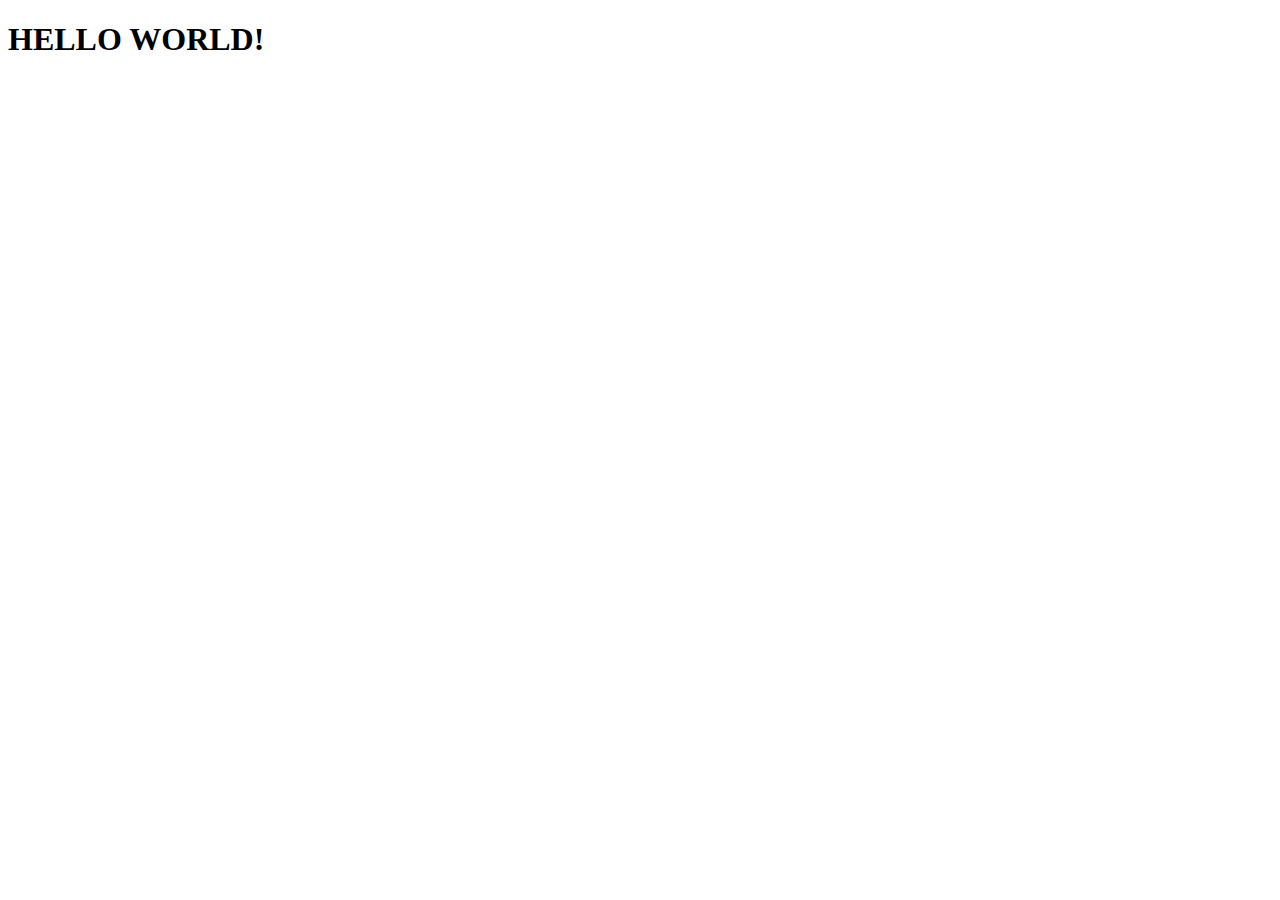
<file: project-1/index.html>
<!DOCTYPE html>
<html lang="en">
<head>
    <meta charset="UTF-8">
    <meta http-equiv="X-UA-Compatible" content="IE=edge">
    <meta name="viewport" content="width=device-width, initial-scale=1.0">
    <title>Document</title>
</head>
<body>
    <h1>HELLO WORLD!</h1>
</body>
</html>
</file>
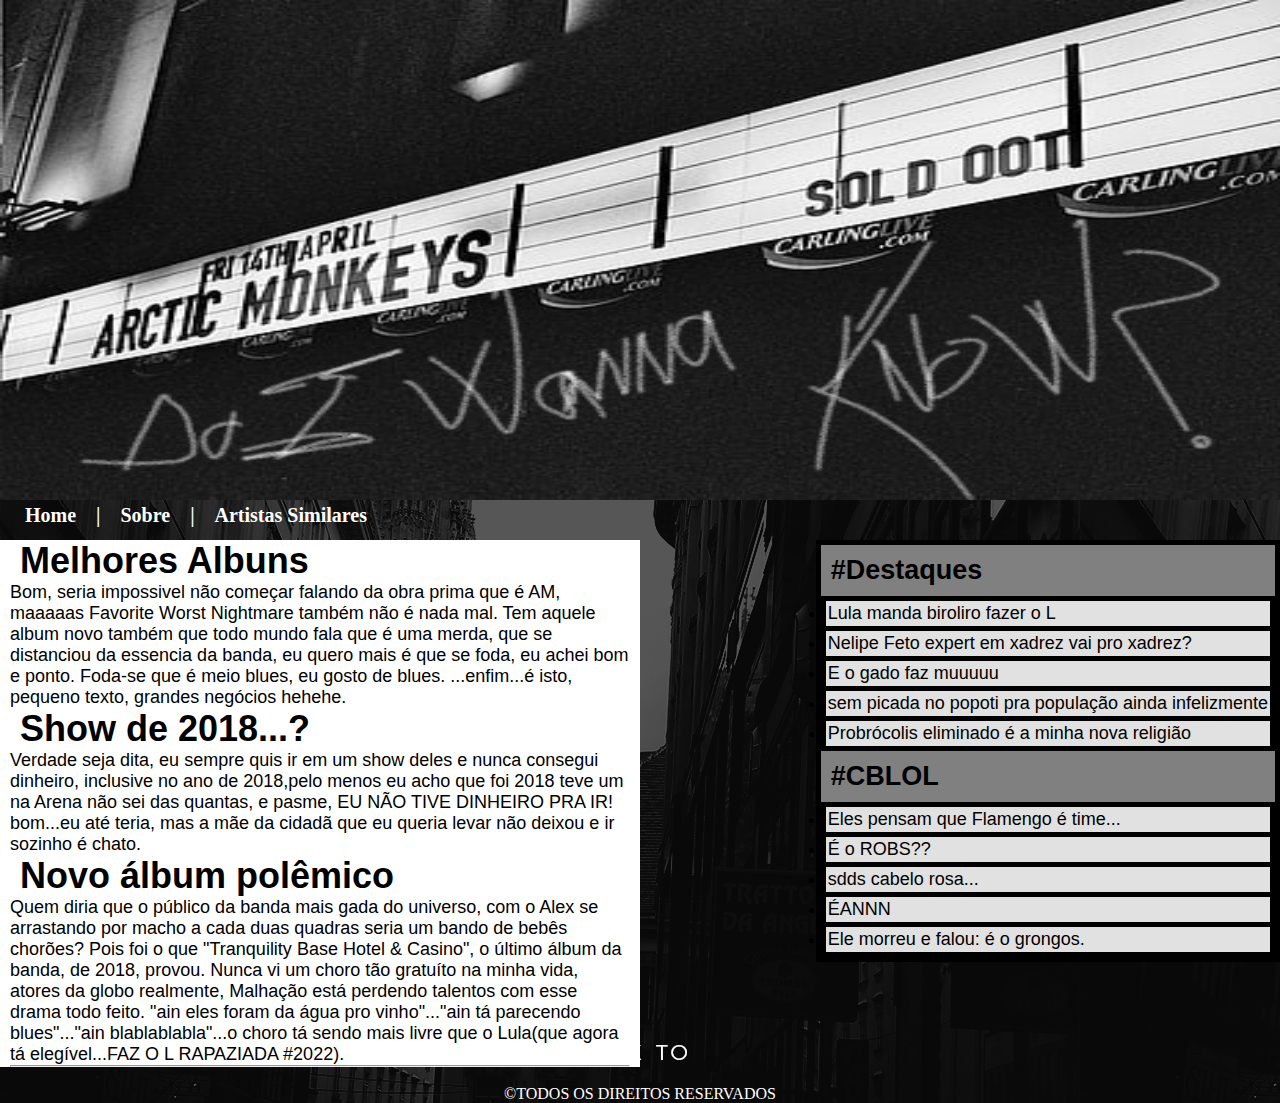
<file: Projeto-1(blog AM)/HTML/index.html>
<!DOCTYPE html>
<html lang="pt-br">
<head>
    <meta charset="UTF-8">
    <meta name="viewport" content="width=device-width, initial-scale=1.0">
    <link rel="stylesheet" href="../CSS/style.css">
    <title>505</title>
   <style>
       body{
            background-image: url(../ibagens/505.jpg);
        }
   </style>
   
</head>
<body>
    <header>
        <div>
            <img src="../ibagens/AM_LI.jpg" alt="Arctic Monkeys Sold Out" width=100% height="500px">
        </div>
        <div id="cabecalho">
            <a href="index.html">Home</a> | <a href="about.html">Sobre</a> | <a href="bandas.html"> Artistas Similares</a>
        </div>
    </header>
            
    <div id="conteudo-inicial">
        <div class="content-bandas">
            <h1>Melhores Albuns</h1>
                <article>
                    Bom, seria impossivel não começar falando da obra prima que é AM, maaaaas Favorite Worst Nightmare também não é nada mal.
                    Tem aquele album novo também que todo mundo fala que é uma merda, que se distanciou da essencia da banda, eu quero mais é
                    que se foda, eu achei bom e ponto. Foda-se que é meio blues, eu gosto de blues.
                    ...enfim...é isto, pequeno texto, grandes negócios hehehe.
                </article>
            <h1>Show de 2018...?</h1>
                <section>
                    Verdade seja dita, eu sempre quis ir em um show deles e nunca consegui dinheiro, inclusive no ano de 2018,pelo menos eu acho que foi 2018
                    teve um na Arena não sei das quantas, e pasme, EU NÃO TIVE DINHEIRO PRA IR! 
                    bom...eu até teria, mas a mãe da cidadã que eu queria levar não deixou
                    e ir sozinho é chato.
                </section>
            <h1>Novo álbum polêmico</h1>
                <p>Quem diria que o público da banda mais gada do universo, com o Alex se arrastando por macho a cada duas quadras
                    seria um bando de bebês chorões? Pois foi o que "Tranquility Base Hotel & Casino", o último álbum da banda, de 2018,
                    provou. Nunca vi um choro tão gratuíto na minha vida, atores da globo realmente, Malhação está perdendo talentos com esse
                    drama todo feito. "ain eles foram da água pro vinho"..."ain tá parecendo blues"..."ain blablablabla"...o choro tá sendo
                    mais livre que o Lula(que agora tá elegível...FAZ O L RAPAZIADA #2022).<hr style="color: white;">
                </p>
        </div>
        <div id="side-content">
            <div>
                    <h2 class="side-title">#Destaques</h2>
                    <li>Lula manda biroliro fazer o L</li>
                    <li>Nelipe Feto expert em xadrez vai pro xadrez?</li>
                    <li>E o gado faz muuuuu</li>
                    <li>sem picada no popoti pra população ainda infelizmente</li>
                    <li>Probrócolis eliminado é a minha nova religião</li>
            </div>
            <div>
                    <h2 class="side-title">#CBLOL</h2>
                    <li>Eles pensam que Flamengo é time...</li>
                    <li>É o ROBS??</li>
                    <li>sdds cabelo rosa...</li>
                    <li>ÉANNN</li>
                    <li>Ele morreu e falou: é o grongos.</li>

            </div>
        </div>
    </div>
            
</div>
<footer style="color: white; text-align: center;     clear: both;">&copy;TODOS OS DIREITOS RESERVADOS</footer>
</body>
</html>
</file>
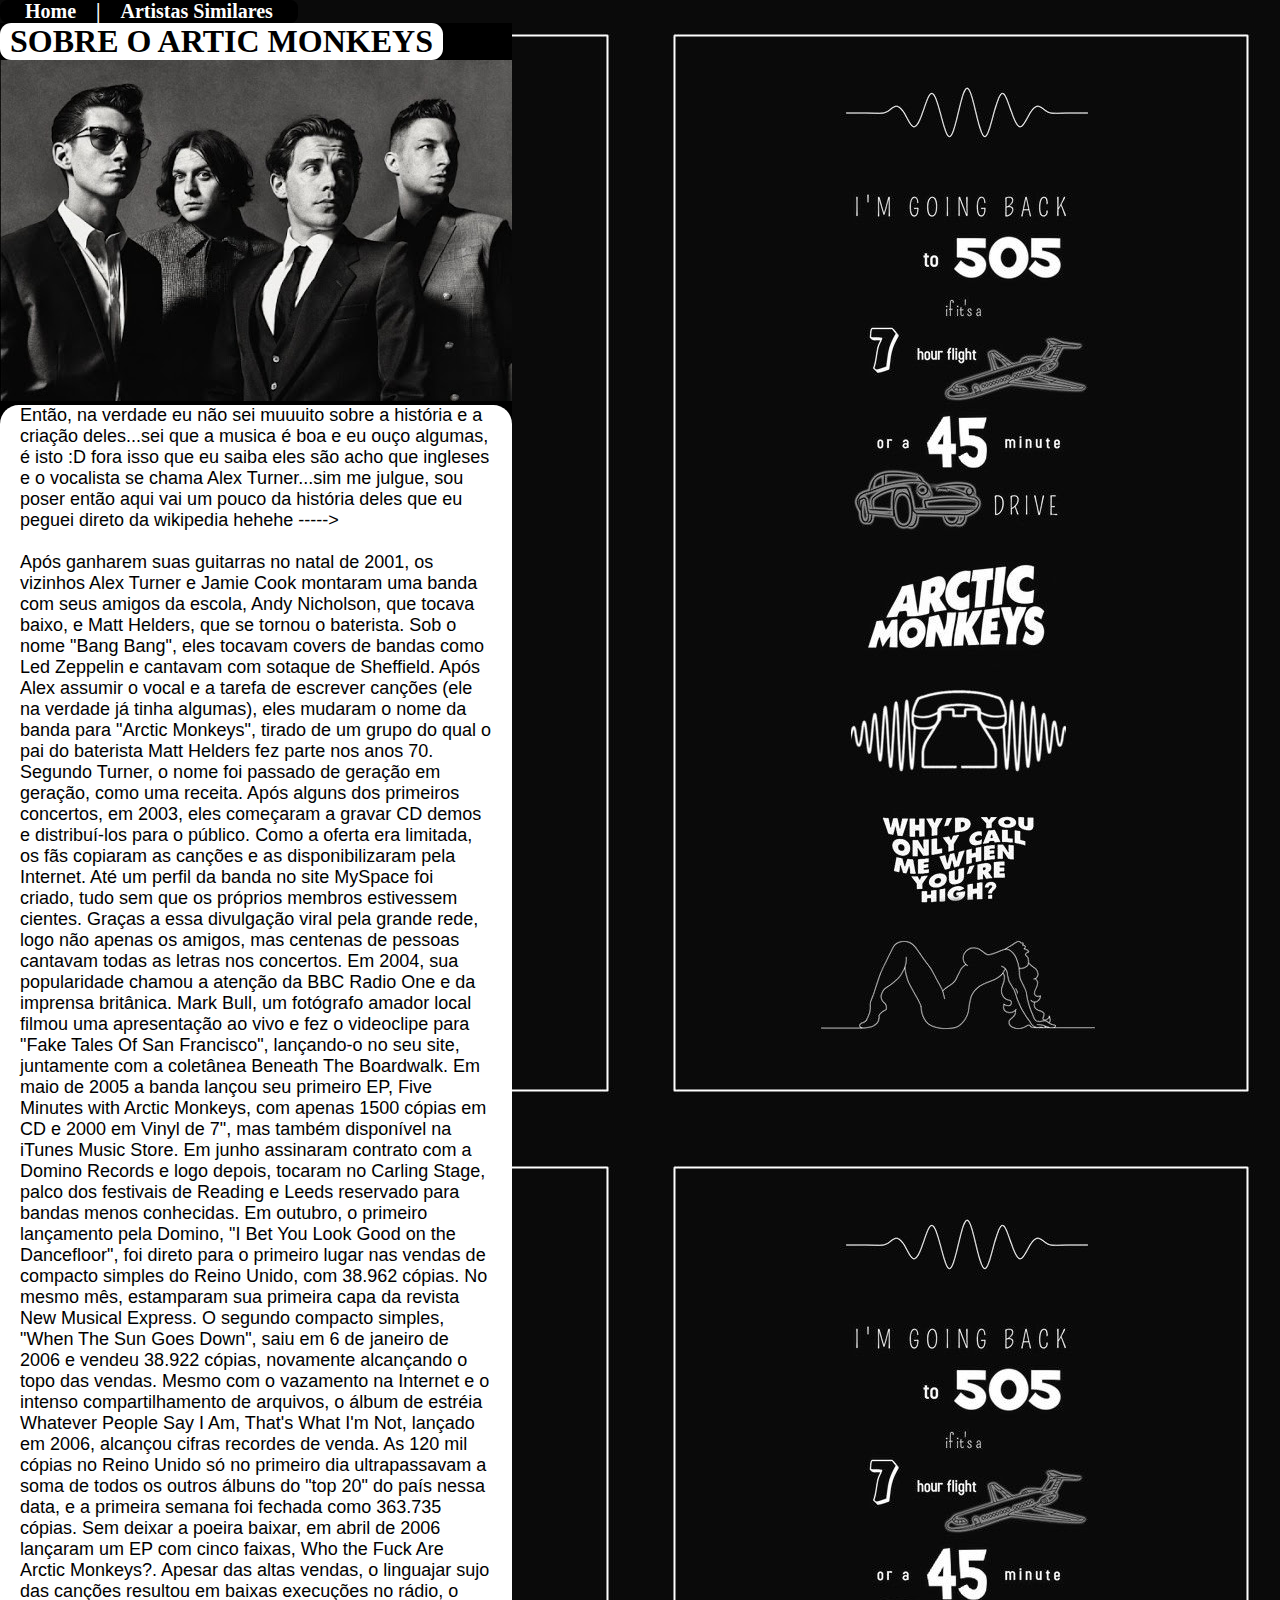
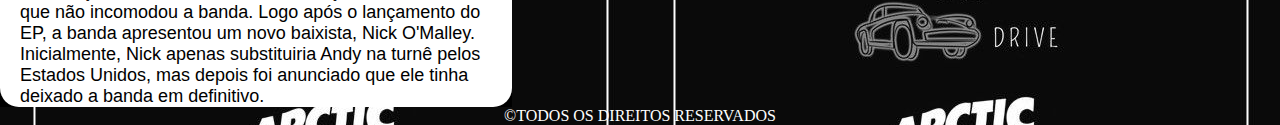
<file: Projeto-1(blog AM)/HTML/about.html>
<!DOCTYPE html>
<html lang="en">
<head>
    <meta charset="UTF-8">
    <meta name="viewport" content="width=device-width, initial-scale=1.0">
    <link rel="stylesheet" href="../CSS/style.css">
    <title>Sobre o AM</title>
    <style>
        body{
            background-image: url(../ibagens/sobre-background.jpg);
        }
    </style>
</head>
<body>
    <div id="cabecalho-sobre"> <a href="index.html">Home</a> | <a href="bandas.html"> Artistas Similares</a> </div>
<div id="fundo">
    <h1>SOBRE O ARTIC MONKEYS</h1>
    <img src="../ibagens/arctic.jpg" alt="Arctic Monkeys">
    <div class="conteudo-about">
        <div>
             <article>Então, na verdade eu não sei muuuito sobre a história e a criação deles...sei que a musica é boa e eu ouço algumas, é isto :D fora isso que eu saiba eles são acho que ingleses e o vocalista se chama Alex Turner...sim me julgue, sou poser
                 então aqui vai um pouco da história deles que eu peguei direto da wikipedia hehehe -----> <br><br>
             </article>
        </div>
        <div>
            <article>Após ganharem suas guitarras no natal de 2001, os vizinhos Alex Turner e Jamie Cook montaram uma banda com seus amigos da escola, Andy Nicholson, que tocava baixo, e Matt Helders, que se tornou o baterista.

                Sob o nome "Bang Bang", 
                eles tocavam covers de bandas como Led Zeppelin 
                e cantavam com sotaque de Sheffield. Após Alex assumir o vocal e a tarefa de escrever canções 
                (ele na verdade já tinha algumas), eles mudaram o nome da banda para "Arctic Monkeys", tirado de um grupo do qual o pai do baterista Matt Helders fez parte nos anos 70. 
                Segundo Turner, o nome foi passado de geração em geração, como uma receita.
                Após alguns dos primeiros concertos, em 2003, eles começaram a gravar CD demos e distribuí-los para o público. Como a oferta era limitada, os fãs copiaram as canções e as disponibilizaram pela Internet. Até um perfil da banda no site MySpace foi criado, tudo sem que os próprios membros estivessem cientes. Graças a essa divulgação viral pela grande rede, logo não apenas os amigos, mas centenas de pessoas cantavam todas as letras nos concertos.

                Em 2004, sua popularidade chamou a atenção da BBC Radio One e da imprensa britânica. Mark Bull, um fotógrafo amador local filmou uma apresentação ao vivo e fez o videoclipe para "Fake Tales Of San Francisco", lançando-o no seu site, juntamente com a coletânea Beneath The Boardwalk.
                
                Em maio de 2005 a banda lançou seu primeiro EP, Five Minutes with Arctic Monkeys, com apenas 1500 cópias em CD e 2000 em Vinyl de 7", mas também disponível na iTunes Music Store. Em junho assinaram contrato com a Domino Records e logo depois, tocaram no Carling Stage, palco dos festivais de Reading e Leeds reservado para bandas menos conhecidas.
                
                Em outubro, o primeiro lançamento pela Domino, "I Bet You Look Good on the Dancefloor", foi direto para o primeiro lugar nas vendas de compacto simples do Reino Unido, com 38.962 cópias. No mesmo mês, estamparam sua primeira capa da revista New Musical Express.
                
                O segundo compacto simples, "When The Sun Goes Down", saiu em 6 de janeiro de 2006 e vendeu 38.922 cópias, novamente alcançando o topo das vendas.
                
                Mesmo com o vazamento na Internet e o intenso compartilhamento de arquivos, o álbum de estréia Whatever People Say I Am, That's What I'm Not, lançado em 2006, alcançou cifras recordes de venda. As 120 mil cópias no Reino Unido só no primeiro dia ultrapassavam a soma de todos os outros álbuns do "top 20" do país nessa data, e a primeira semana foi fechada como 363.735 cópias.
                
                Sem deixar a poeira baixar, em abril de 2006 lançaram um EP com cinco faixas, Who the Fuck Are Arctic Monkeys?. Apesar das altas vendas, o linguajar sujo das canções resultou em baixas execuções no rádio, o que não incomodou a banda. Logo após o lançamento do EP, a banda apresentou um novo baixista, Nick O'Malley. Inicialmente, Nick apenas substituiria Andy na turnê pelos Estados Unidos, mas depois foi anunciado que ele tinha deixado a banda em definitivo.</article>
        </div>
        
    </div>
</div>
<footer style="color: white;">&copy;TODOS OS DIREITOS RESERVADOS</footer>
</body>
</html>
</file>
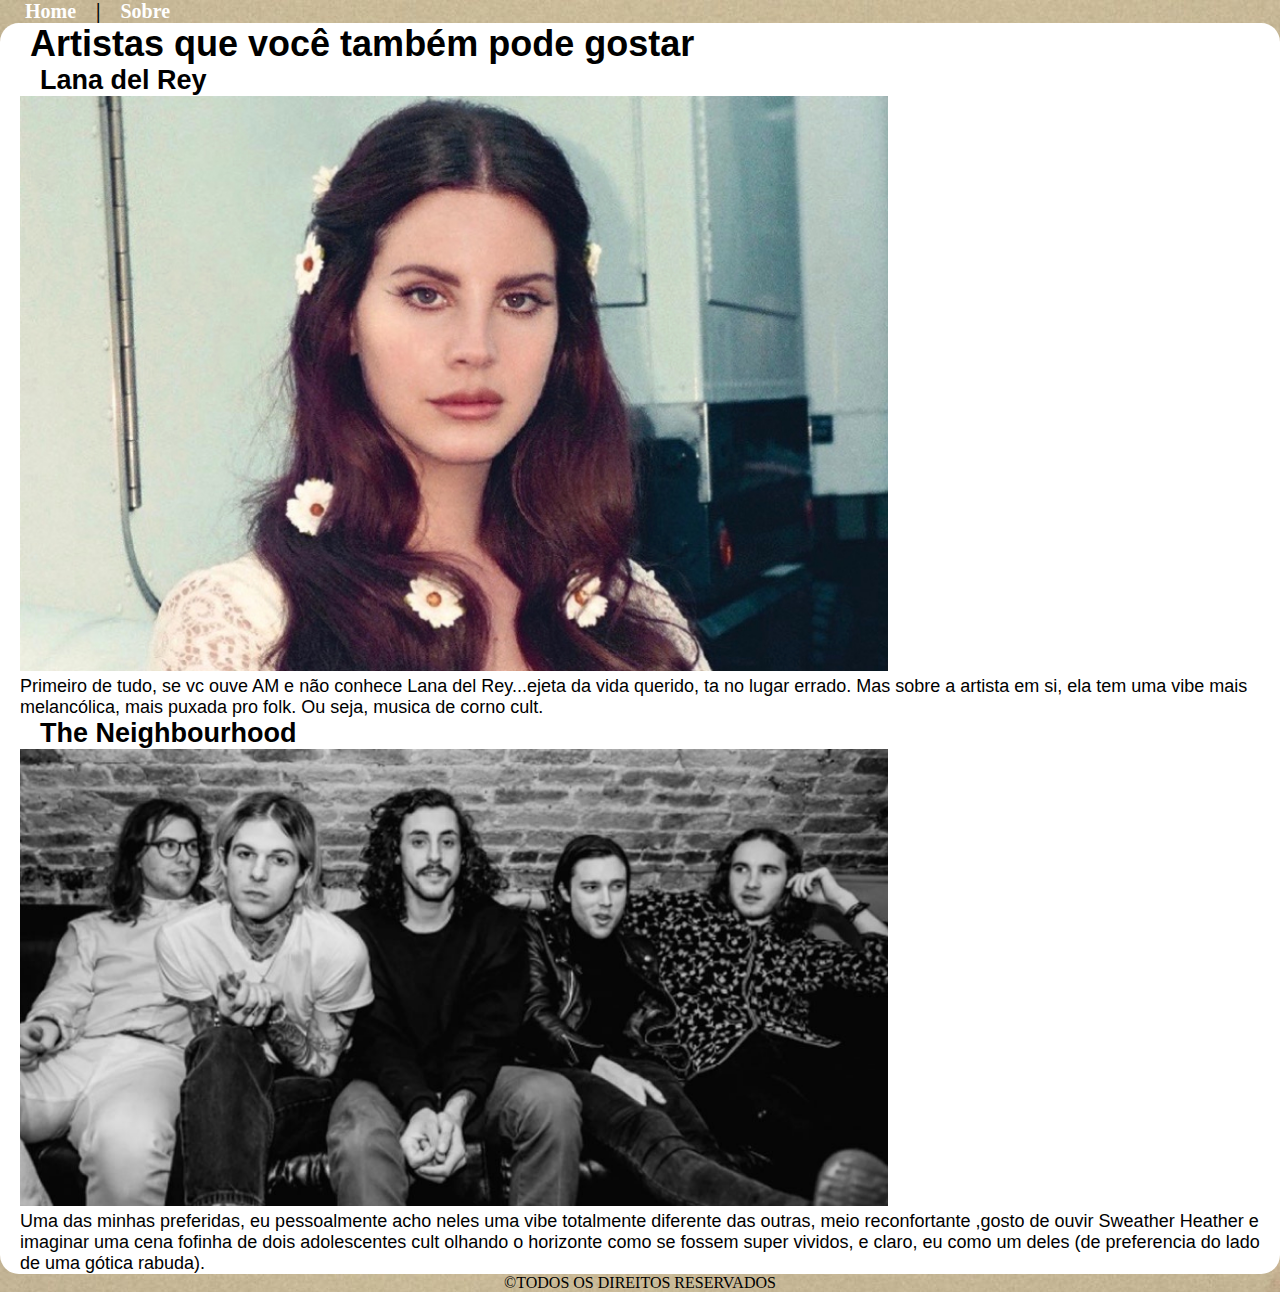
<file: Projeto-1(blog AM)/HTML/bandas.html>
<!DOCTYPE html>
<html lang="en">
<head>
    <meta charset="UTF-8">
    <meta name="viewport" content="width=device-width, initial-scale=1.0">
    <link rel="stylesheet" href="../CSS/style.css">
    <title>Artistas Similares</title>
    <style>
        body{
            background-image: url(../ibagens/bandas-background.jpg);
        }
    </style>
</head>
<body>
    <div id="cabecalho-banda"><a href="index.html">Home</a> | <a href="about.html">Sobre</a></div>
<div class="conteudo-about">
    <h1>Artistas que você também pode gostar</h1>
    <div>
        <h2>Lana del Rey</h2>
        <img class="imagens-bandas" src="../ibagens/lana.jpg" alt="Lana del Rey">
        <article>Primeiro de tudo, se vc ouve AM e não conhece Lana del Rey...ejeta da vida querido, ta no lugar errado.
            Mas sobre a artista em si, ela tem uma vibe mais melancólica, mais puxada pro folk. Ou seja, musica de corno cult.
        </article>
    </div>
    <div>
        <h2>The Neighbourhood</h2>
        <img class="imagens-bandas" src="../ibagens/neighbour.jpg" alt="The Neighbourhood">
        <article>Uma das minhas preferidas, eu pessoalmente acho neles uma vibe totalmente diferente das outras, meio reconfortante
            ,gosto de ouvir Sweather Heather e imaginar uma cena fofinha de dois adolescentes cult olhando o horizonte como se fossem super vividos,
            e claro, eu como um deles (de preferencia do lado de uma gótica rabuda).
        </article>

    </div>
    
</div>
<footer>&copy;TODOS OS DIREITOS RESERVADOS</footer>
</body>
</html>
</file>
<file: Projeto-1(blog AM)/CSS/style.css>
*{
    box-sizing: border-box;
    margin: 0px;

}
header{
    width: 100%;
    margin-bottom: 1%;
}
#cabecalho{
    color:aliceblue;
    padding-inline: 10px;
    font-family: verdana;
    font-weight: bold;
    font-size: 20px;
    
}
h1{
    background-color: white;
    max-width: max-content;
    padding-inline: 10px;
    border-radius: 0.3cm;
}
#conteudo-inicial{
    position: relative;
    font-size: 18px;
    font-family: arial;
    width: 100%;
    height: 100%;
    margin-bottom: 1%;
    
    
}
.content-bandas{
    background-color: white;
    padding-inline: 10px;
    width: 50%;
    max-width: max-content;
    display: inline-block;
    clear: right;


}
#side-content{
    background-color: black;
    max-width: max-content;
    padding: 5px;
    float: right;
}
.side-title{
    background: gray;
    padding: 10px;
}
#cabecalho-sobre{
    color: white;
    background-color: black;
    border-radius: 0.2cm;
    max-width: max-content;
    padding-inline: 10px;
    font-family: verdana;
    font-weight: bold;
    font-size: 20px;
}
.conteudo-about{
    background-color: white;
    padding-inline: 20px;
    font-size: 18px;
    font-family: arial;
    border-radius: 0.5cm;
    position: relative;
    
}
.imagens-bandas{
    position: relative;
    width: 70%;
}
#fundo{
    background-color:black;
    width: min-content;
}
#cabecalho-banda{
    background-color: none;
    border-radius: 0.2cm;
    max-width: max-content;
    padding-inline: 10px;
    font-family: verdana;
    font-weight: bold;
    font-size: 20px;
}
h2{
    padding-inline: 20px;
}
footer{
    text-align: center;
}
a{
    color: white;
    text-decoration: none;
    padding: 10px;
    margin: 5px;
}
a:link{
    color: white;
}
a:visited{
    color: white;
}
a:hover{
    background-color: rgb(78, 78, 78);
}

li{
    background-color: rgba(255, 255, 255, 0.884);
    padding: 2px;
    margin: 5px;
}
li:hover{
    background-color: black;
    color: white;
}
</file>
